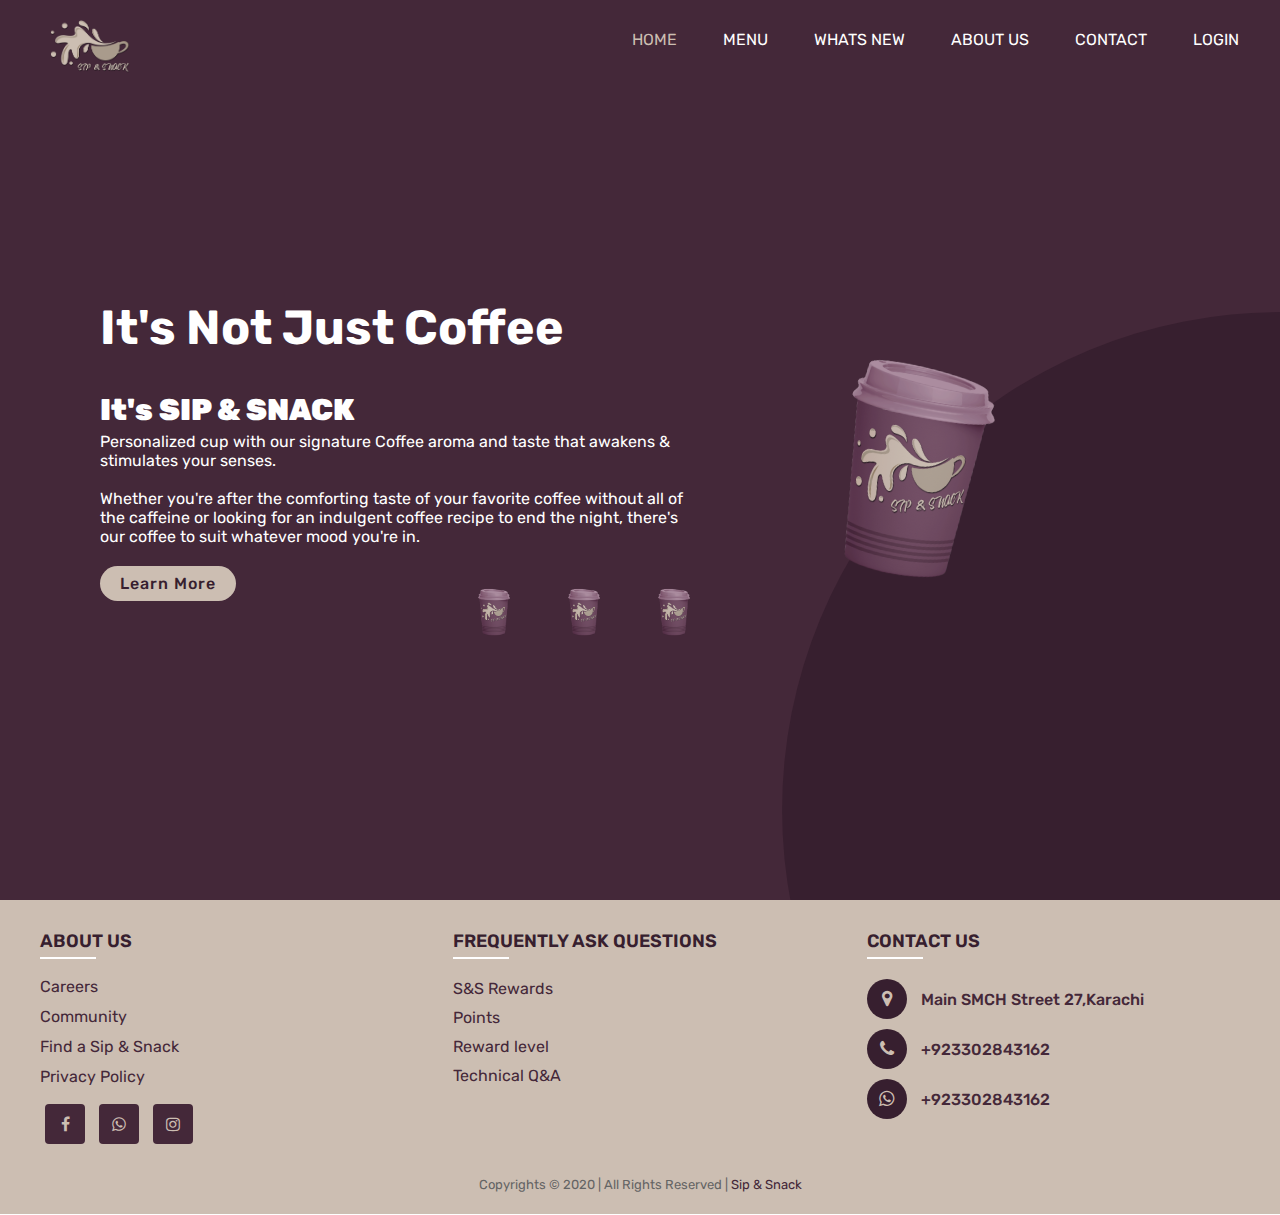
<file: index.html>
<!DOCTYPE html>
<html lang="en">

<head>
    <meta charset="UTF-8">
    <meta name="viewport" content="width=device-width, initial-scale=1.0">
    <link rel="stylesheet" href="css/style.css">
    <link rel="stylesheet" href="css/footer.css">
    <link rel="preconnect" href="https://fonts.gstatic.com">
    <link href="https://fonts.googleapis.com/css2?family=Rubik&display=swap" rel="stylesheet">
    <link rel="stylesheet" href="https://cdnjs.cloudflare.com/ajax/libs/font-awesome/4.7.0/css/font-awesome.min.css">
    <link rel="stylesheet" href="https://cdnjs.cloudflare.com/ajax/libs/font-awesome/4.7.0/css/font-awesome.min.css">

    <title>Home</title>
</head>

<body>
    <nav>
        <input type="checkbox" id="click">
        <label for="click" class="m-b">
            <i class="fa fa-bars" style="color: white;"></i>
        </label>
        <img src="images/logo1.png" alt="logo" class="logo">



        <ul>
            <li>
                <a class="active" href="index.html">Home</a>
            </li>

            <li>
                <a href="menu.html">Menu</a>
            </li>

            <li>
                <a href="whatsnew.html">Whats new</a>
            </li>
            <li>
                <a href="about us.html">About us</a>
            </li>
            <li>
                <a href="contact us.html">Contact</a>
            </li>
            <li>
                <a href="signup_form.html">Login</a>
            </li>
        </ul>
    </nav>
    <section>
        <div class="circle"></div>
        <div class="content">
            <div class="textbox">
                <h2>It's Not Just Coffee</h2>
                <br>
                <h2><strong>It's SIP & SNACK</strong></h2>
                <p>Personalized cup with our signature Coffee aroma and taste that awakens & stimulates your senses.
                    <br><br>
                     Whether you're after the comforting taste of your favorite coffee without all of the caffeine or looking for an indulgent coffee recipe to end the night, there's our coffee to suit whatever mood you're in.</p>
                <a href="#">Learn More</a></li>
            </div>
           <div class="imgbox">
               <img src="images/Coffee_Cup_Mockup_v05-removebg-preview.png" class="img1">
           </div>
           <div>
               <ul class="thumb">
                   <li><img src="images/Coffee_Cup_Mockup_v05-removebg-preview.png" onclick="imgslider('images/Coffee_Cup_Mockup_v05-removebg-preview.png'); changeCirclecolor('#371F2F')"></li>
                   <li><img src="images/Coffee_Cup_Mockup_v05-removebg-preview.png" onclick="imgslider('images/Coffee_Cup_Mockup_v05-removebg-preview.png'); changeCirclecolor('#CCBEB2')"></li>
                   <li><img src="images/Coffee_Cup_Mockup_v05-removebg-preview.png" onclick="imgslider('images/Coffee_Cup_Mockup_v05-removebg-preview.png'); changeCirclecolor('#A89A8B')"></li>
               </ul>
           </div>
        </div> 
       
    </section>
    <script>
        function imgslider(anything){
            document.querySelector('.img1').src = anything;
        }

        function changeCirclecolor(color){
            const circle = document.querySelector('.circle');
            circle.style.background = color
        }
    </script>

    <footer>
        <div class="footer-div">
            <div class="left box">
                <h2 style="color: #371F2F;">About Us</h2>
                <div style="border-bottom: 2px solid white; width: 15%; margin-top: 5px;"></div>
                <div class="div-content">
                    <p>Careers
                        <br><br>
                        Community
                        <br><br>
                        Find a Sip & Snack
                        <br><br>
                        Privacy Policy
                    </p>
                    <div class="social-icons">
                        <a href="#"><span class="fa fa-facebook"></span></a>
                        <a href="#"><span class="fa fa-whatsapp"></span></a>
                        <a href="#"><span class="fa fa-instagram"></span></a>

                    </div>
                </div>
            </div>
            <div class="center box">
                <h2 style="color: #371F2F;">Frequently Ask Questions</h2>
                <div style="border-bottom: 2px solid white; width: 15%; margin-top: 5px;"></div>
                <div class="div-content">
                    <div class="services">
                        <a href="#">S&S Rewards </a>
                        <a href="#">Points</a>
                        <a href="#">Reward level</a>
                        <a href="#">Technical Q&A</a>

                    </div>
                </div>

            </div>
            <div class="right box">
                <h2 style="color: #371F2F;">Contact Us</h2>
                <div style="border-bottom: 2px solid white; width: 15%; margin-top: 5px;"></div>
                <div class="div-content">
                    <div class="location">
                        <span class="fa fa-map-marker"></span>
                        <span class="text">Main SMCH Street 27,Karachi</span>
                    </div>
                    <div class="phone">
                        <span class="fa fa-phone"></span>
                        <span class="text">+923302843162</span>
                    </div>
                    <div class="email">
                        <span class="fa fa-whatsapp"></span>
                        <span class="text">+923302843162</span>
                    </div>
                </div>
            </div>
        </div>
        <div class="bottom">
            <span class="credit">Copyrights &copy 2020 | All Rights Reserved | <span>Sip & Snack</span></span>
        </div>
    </footer>

</body>

</html>
</file>
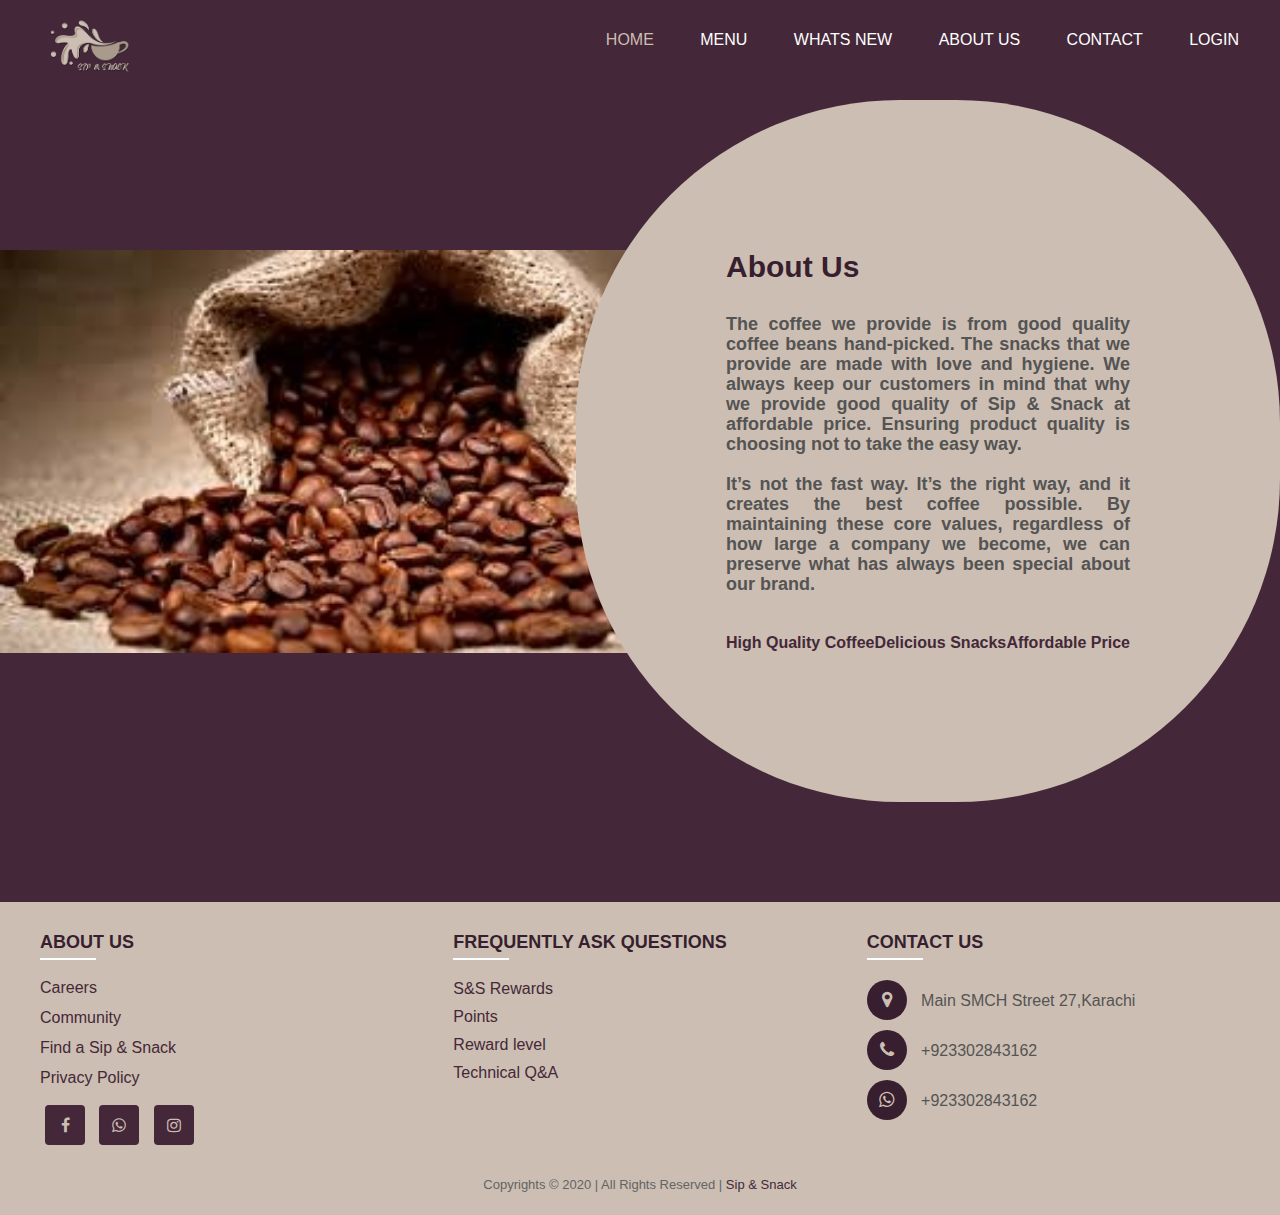
<file: about us.html>
<html lang="en">
<head>
    <meta charset="UTF-8">
    <meta name="viewport" content="width=device-width, initial-scale=1.0">
    <title></title>
    <link rel="stylesheet" href="css/aboutus.css">
    <link rel="stylesheet" href="css/footer.css">
    <link rel="stylesheet" href="css/style.css">
    <link rel="preconnect" href="https://fonts.gstatic.com">
    <link href="https://fonts.googleapis.com/css2?family=Rubik&display=swap" rel="stylesheet">
    <link rel="stylesheet" href="https://cdnjs.cloudflare.com/ajax/libs/font-awesome/4.7.0/css/font-awesome.min.css">
    <link rel="stylesheet" href="https://cdnjs.cloudflare.com/ajax/libs/font-awesome/4.7.0/css/font-awesome.min.css">
</head>
<body>
    <nav>
        <input type="checkbox" id="click">
        <label for="click" class="m-b">
            <i class="fa fa-bars" style="color: white;"></i>
        </label>
        <img src="images/logo1.png" alt="logo" class="logo">
        <ul>
            <li>
                <a class="active" href="index.html">Home</a>
            </li>

            <li>
                <a href="menu.html">Menu</a>
            </li>

            <li>
                <a href="whatsnew.html">Whats new</a>
            </li>
            <li>
                <a href="about us.html">About us</a>
            </li>
            <li>
                <a href="contact us.html">Contact</a>
            </li>
            <li>
                <a href="signup_form.html">Login</a>
            </li>
        </ul>
    </nav>
    <div class="about-section">
        <div class="inner-container">
            <h1>About Us</h1>
            <p class="text" >The coffee we provide is from good quality coffee beans hand-picked.
                 The snacks that we provide are made with love and hygiene. We always keep our
                 customers in mind that why we provide good quality of Sip & Snack at affordable
                 price. Ensuring product quality is choosing not to take the easy way. 
                 <br><br>
                It’s not the fast way. It’s the right way, and it creates the best coffee possible. 
                By maintaining these core values, regardless of how large a company we become, we 
                can preserve what has always been special about our brand.</p>
            <div class="skills">
                <span>High Quality Coffee</span>
                <span>Delicious Snacks</span>
                <span>Affordable Price</span>
            </div>
        </div>
    </div>
    <footer>
        <div class="footer-div">
            <div class="left box">
                <h2 style="color: #371F2F;">About Us</h2>
                <div style="border-bottom: 2px solid white; width: 15%; margin-top: 5px;"></div>
                <div class="div-content">
                    <p>Careers
                        <br><br>
                        Community
                        <br><br>
                        Find a Sip & Snack
                        <br><br>
                        Privacy Policy
                    </p>
                    <div class="social-icons">
                        <a href="#"><span class="fa fa-facebook"></span></a>
                        <a href="#"><span class="fa fa-whatsapp"></span></a>
                        <a href="#"><span class="fa fa-instagram"></span></a>

                    </div>
                </div>
            </div>
            <div class="center box">
                <h2 style="color: #371F2F;">Frequently Ask Questions</h2>
                <div style="border-bottom: 2px solid white; width: 15%; margin-top: 5px;"></div>
                <div class="div-content">
                    <div class="services">
                        <a href="#">S&S Rewards </a>
                        <a href="#">Points</a>
                        <a href="#">Reward level</a>
                        <a href="#">Technical Q&A</a>

                    </div>
                </div>

            </div>
            <div class="right box">
                <h2 style="color: #371F2F;">Contact Us</h2>
                <div style="border-bottom: 2px solid white; width: 15%; margin-top: 5px;"></div>
                <div class="div-content">
                    <div class="location">
                        <span class="fa fa-map-marker"></span>
                        <span class="text">Main SMCH Street 27,Karachi</span>
                    </div>
                    <div class="phone">
                        <span class="fa fa-phone"></span>
                        <span class="text">+923302843162</span>
                    </div>
                    <div class="email">
                        <span class="fa fa-whatsapp"></span>
                        <span class="text">+923302843162</span>
                    </div>
                </div>
            </div>
        </div>
        <div class="bottom">
            <span class="credit">Copyrights &copy 2020 | All Rights Reserved | <span>Sip & Snack</span></span>
        </div>
    </footer>
</body>
</html>
</file>
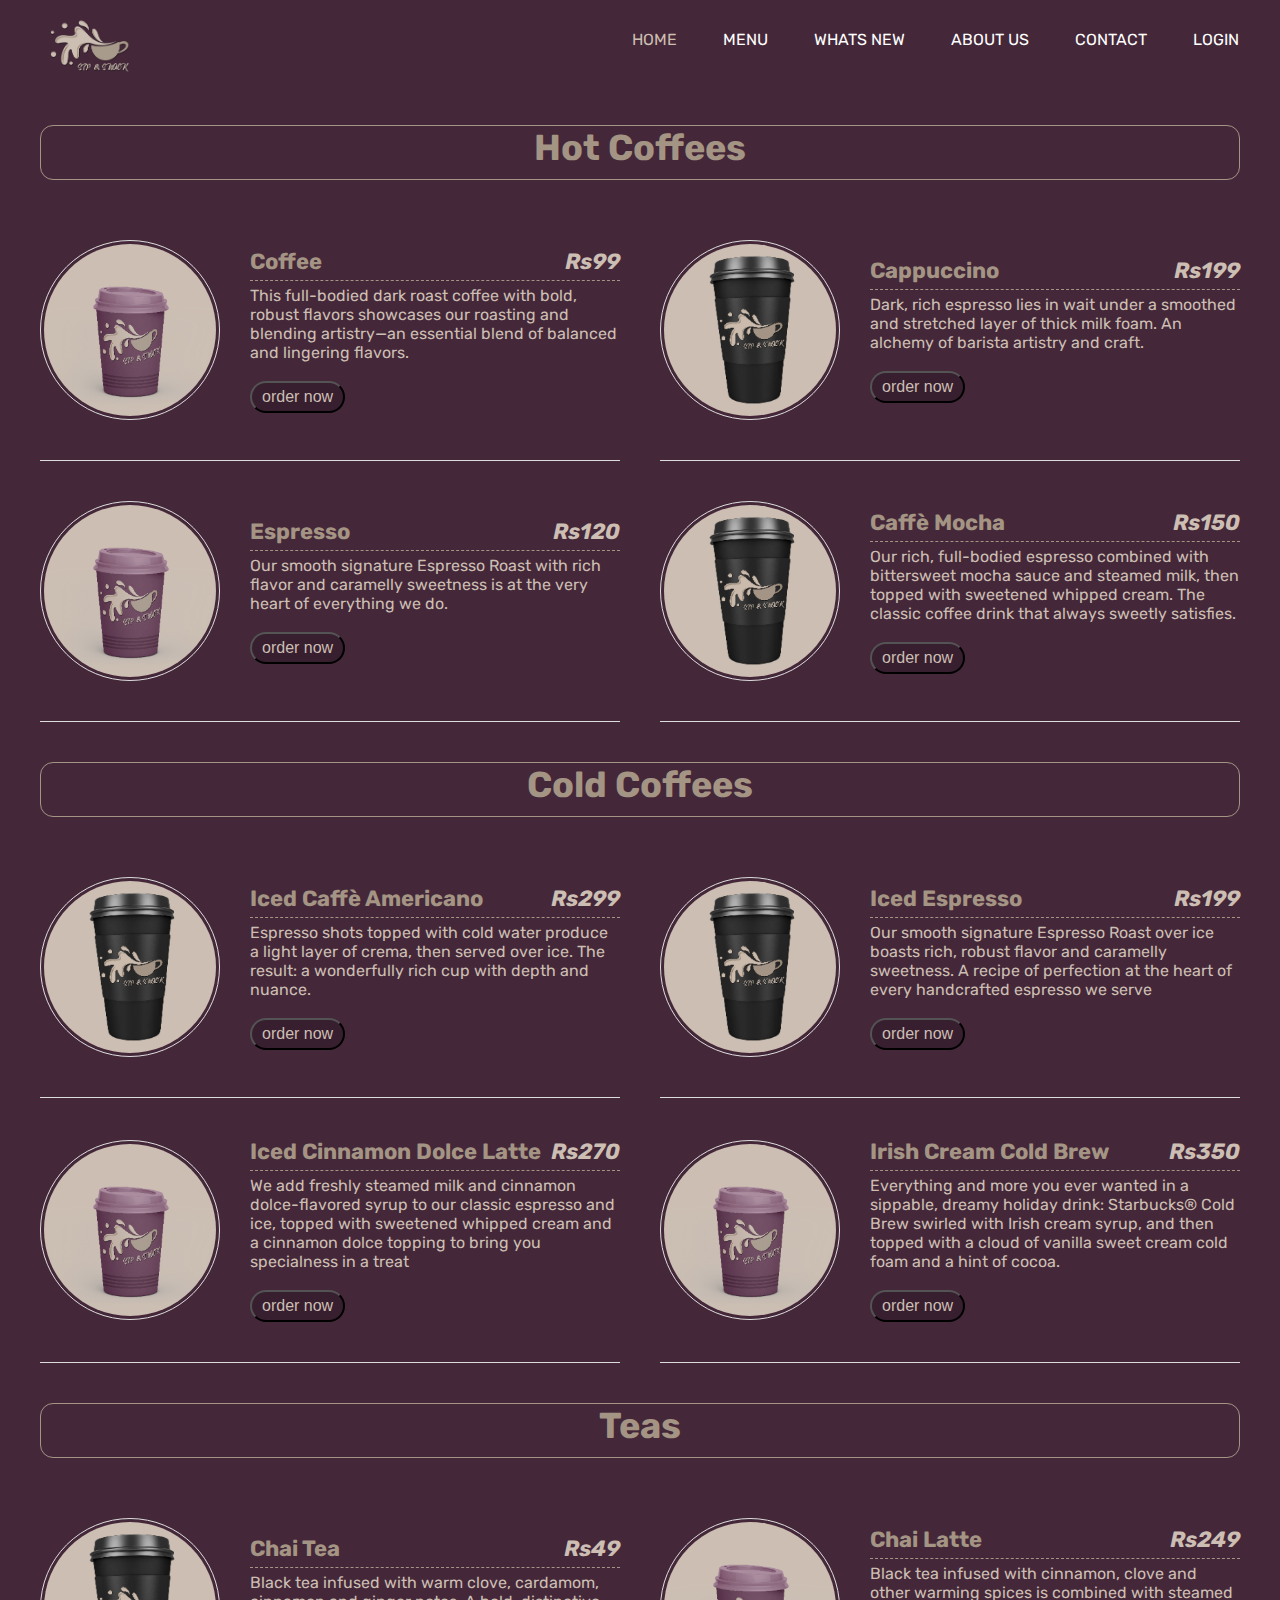
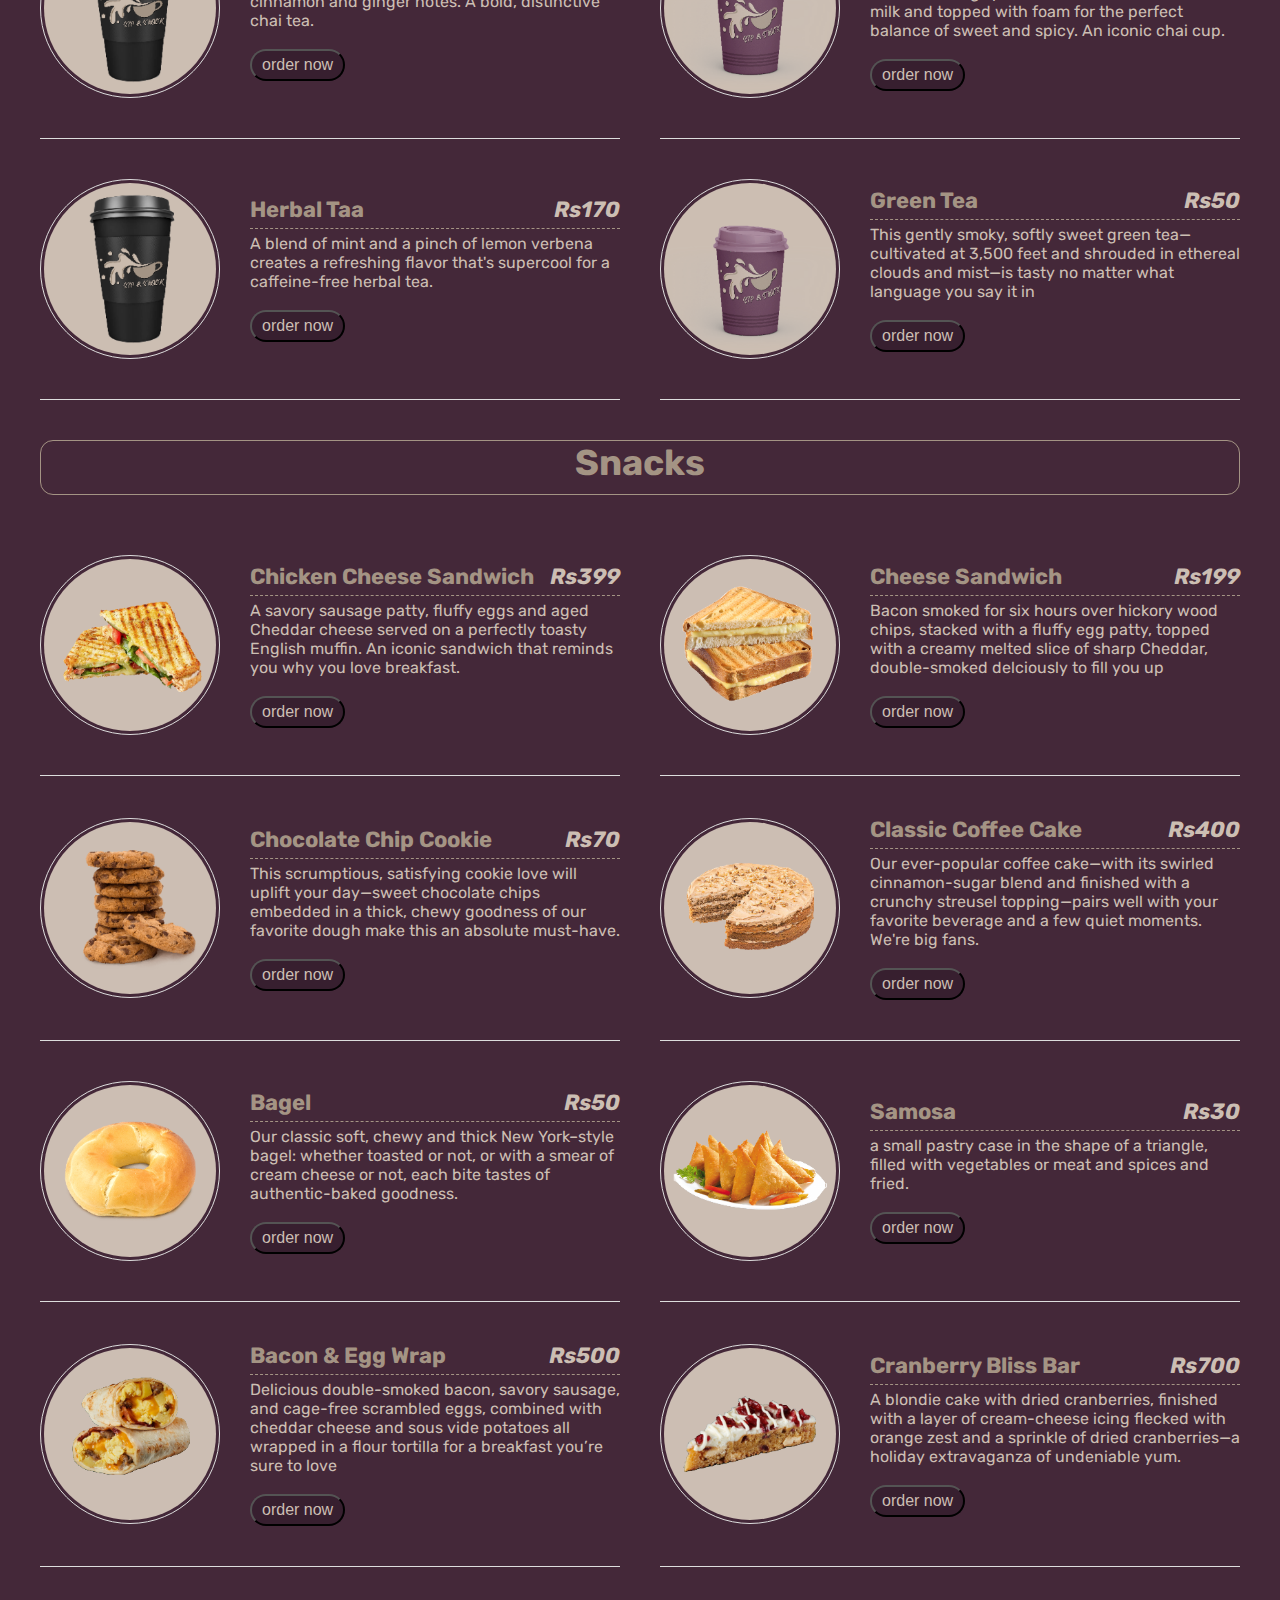
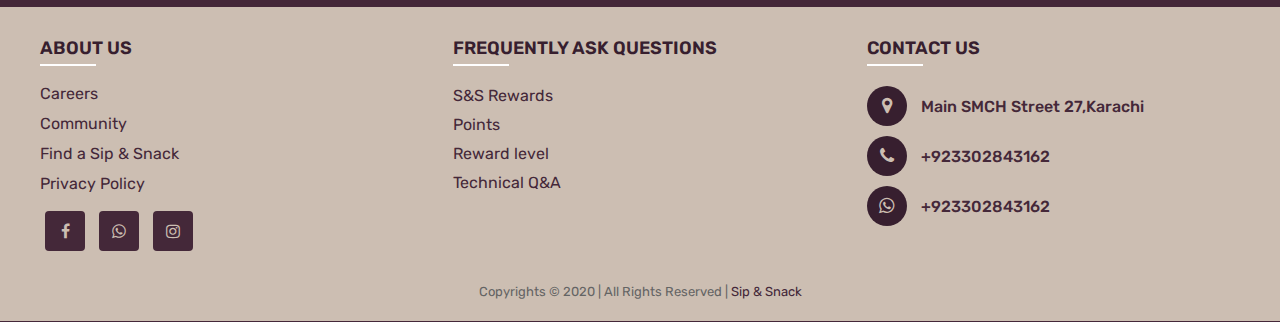
<file: menu.html>
<!DOCTYPE html>
<html>
  <head>
      <title>menu page</title> 
    <link rel="stylesheet" href="css/menu.css">
    <link rel="stylesheet" href="css/footer.css">
    <link rel="stylesheet" href="css/style.css">
    <link rel="preconnect" href="https://fonts.gstatic.com">
    <link href="https://fonts.googleapis.com/css2?family=Rubik&display=swap" rel="stylesheet">
    <link rel="stylesheet" href="https://cdnjs.cloudflare.com/ajax/libs/font-awesome/4.7.0/css/font-awesome.min.css">
    <link rel="stylesheet" href="https://cdnjs.cloudflare.com/ajax/libs/font-awesome/4.7.0/css/font-awesome.min.css">
  </head>  
<body>
    <nav>
        <input type="checkbox" id="click">
        <label for="click" class="m-b">
            <i class="fa fa-bars" style="color: white;"></i>
        </label>
        <img src="images/logo1.png" alt="logo" class="logo">



        <ul>
            <li>
                <a class="active" href="index.html">Home</a>
            </li>

            <li>
                <a href="menu.html">Menu</a>
            </li>

            <li>
                <a href="whatsnew.html">Whats new</a>
            </li>
            <li>
                <a href="about us.html">About us</a>
            </li>
            <li>
                <a href="contact us.html">Contact</a>
            </li>
            <li>
                <a href="signup_form.html">Login</a>
            </li>
        </ul>
    </nav>
    <div class="wrapper">
        <div class="title">
            <h4><span>fresh food for good health</span>our menu</h4>
        </div>
        <!----first menu for hot coffees --->

        <div class="section">
            <h4>Hot Coffees</h4>
        </div>
        <div class="menu">
            <div class="single-menu" id=coffee>
                <img src="images/coffee cup purple.png" alt="">
                <div class="menu-content">
                    <h4>coffee<span>Rs99</span></h4>
                    <p>This full-bodied dark roast coffee with bold, robust flavors showcases our roasting and blending artistry—an essential blend of balanced and lingering flavors.</p><br>
                    <a href="orderfiles/order.html"><button type="button" class="click">order now </button> </a> 
                </div>
            </div>
            <div class="single-menu">
                <img src="images/coffee cup black.png" alt="">
                <div class="menu-content">
                    <h4>Cappuccino<span>Rs199</span></h4>
                    <p>Dark, rich espresso lies in wait under a smoothed and stretched layer of thick milk foam. An alchemy of barista artistry and craft.</p><br>
                    <a href="orderfiles/order1.html"><button type="button" class="click">order now </button> </a>
                 </div>
            </div>    
            <div class="single-menu">
                <img src="images/coffee cup purple.png" alt="">
                <div class="menu-content">
                    <h4>Espresso<span>Rs120</span></h4>
                    <p>Our smooth signature Espresso Roast with rich flavor and caramelly sweetness is at the very heart of everything we do.</p><br>
                    <a href="orderfiles/order2.html"><button type="button" class="click">order now </button> </a>
                </div>
            </div>
            <div class="single-menu">
                <img src="images/coffee cup black.png" alt="">
                <div class="menu-content">
                    <h4>Caffè Mocha <span>Rs150</span></h4>
                    <p>Our rich, full-bodied espresso combined with bittersweet mocha sauce and steamed milk, then topped with sweetened whipped cream. The classic coffee drink that always sweetly satisfies.</p><br>
                    <a href="orderfiles/order3.html"><button type="button" class="click">order now </button> </a>
                </div>
            </div> 
        </div>     

         <!---second menu for cold coffees-->
            <div class="section">
                <h4>cold coffees</h4>
            </div>
        <div class="menu">
            <div class="single-menu">
                <img src="images/coffee cup black.png" alt="">
                <div class="menu-content">
                    <h4>Iced Caffè Americano<span>Rs299</span></h4>
                    <p>Espresso shots topped with cold water produce a light layer of crema, then served over ice. The result: a wonderfully rich cup with depth and nuance. </p><br>
                    <a href="orderfiles/order4.html"><button type="button" class="click">order now </button> </a> 
                </div>
            </div>
                <div class="single-menu">
                    <img src="images/coffee cup black.png" alt="">
                    <div class="menu-content">
                        <h4>Iced Espresso<span>Rs199</span></h4>
                        <p>Our smooth signature Espresso Roast over ice boasts rich, robust flavor and caramelly sweetness. A recipe of perfection at the heart of every handcrafted espresso we serve</p><br>
                        <a href="orderfiles/order5.html"><button type="button" class="click">order now </button> </a>
                     </div>
                </div>    
                <div class="single-menu">
                    <img src="images/coffee cup purple.png" alt="">
                    <div class="menu-content">
                        <h4>Iced Cinnamon Dolce Latte<span>Rs270</span></h4>
                        <p>We add freshly steamed milk and cinnamon dolce-flavored syrup to our classic espresso and ice, topped with sweetened whipped cream and a cinnamon dolce topping to bring you specialness in a treat</p><br>
                        <a href="orderfiles/order6.html"><button type="button" class="click">order now </button> </a>
                    </div>
                </div>
                <div class="single-menu">
                    <img src="images/coffee cup purple.png" alt="">
                    <div class="menu-content">
                        <h4>Irish Cream Cold Brew<span>Rs350</span></h4>
                        <p>Everything and more you ever wanted in a sippable, dreamy holiday drink: Starbucks® Cold Brew swirled with Irish cream syrup, and then topped with a cloud of vanilla sweet cream cold foam and a hint of cocoa.</p><br>
                        <a href="orderfiles/order7.html"><button type="button" class="click">order now </button> </a>
                    </div>
                </div>  
    
        </div>

        <!----third  menu for hot coffees --->
        <div class="section">
            <h4>teas</h4>
        </div>
        <div class="menu">
            <div class="single-menu">
                <img src="images/coffee cup black.png" alt="">
                <div class="menu-content">
                    <h4>chai tea<span>Rs49</span></h4>
                    <p>Black tea infused with warm clove, cardamom, cinnamon and ginger notes. A bold, distinctive chai tea.</p><br>
                    <a href="orderfiles/order8.html"><button type="button" class="click">order now </button> </a> 
                </div>
            </div>
            <div class="single-menu">
                <img src="images/coffee cup purple.png" alt="">
                <div class="menu-content">
                    <h4>Chai Latte<span>Rs249</span></h4>
                    <p>Black tea infused with cinnamon, clove and other warming spices is combined with steamed milk and topped with foam for the perfect balance of sweet and spicy. An iconic chai cup.</p><br>
                    <a href="orderfiles/order9.html"><button type="button" class="click">order now </button> </a>
                 </div>
            </div>    
            <div class="single-menu">
                <img src="images/coffee cup black.png" alt="">
                <div class="menu-content">
                    <h4>Herbal Taa<span>Rs170</span></h4>
                    <p>A blend of mint and a pinch of lemon verbena creates a refreshing flavor that's supercool for a caffeine-free herbal tea.</p><br>
                    <a href="orderfiles/order10.html"><button type="button" class="click">order now </button> </a>
                </div>
            </div>
            <div class="single-menu">
                <img src="images/coffee cup purple.png" alt="">
                <div class="menu-content">
                    <h4>Green Tea <span>Rs50</span></h4>
                    <p>This gently smoky, softly sweet green tea—cultivated at 3,500 feet and shrouded in ethereal clouds and mist—is tasty no matter what language you say it in</p><br>
                    <a href="orderfiles/order11.html"><button type="button" class="click">order now </button> </a>
                </div>
            </div>  
        </div>
        
        <!----third  menu for hot coffees --->
        <div class="section">
            <h4>snacks</h4>
        </div>
        <div class="menu">
            <div class="single-menu">
                <img src="images/grilled chicken cheese sandwich.png" alt="">
                <div class="menu-content">
                    <h4>Chicken Cheese sandwich<span>Rs399</span></h4>
                    <p>A savory sausage patty, fluffy eggs and aged Cheddar cheese served on a perfectly toasty English muffin. An iconic sandwich that reminds you why you love breakfast.</p><br>
                    <a href="orderfiles/order12.html"><button type="button" class="click">order now </button> </a> 
                </div>
            </div>
            <div class="single-menu">
                <img src="images/cheese sandwich.png" alt="">
                <div class="menu-content">
                    <h4>Cheese Sandwich<span>Rs199</span></h4>
                    <p>Bacon smoked for six hours over hickory wood chips, stacked with a fluffy egg patty, topped with a creamy melted slice of sharp Cheddar, double-smoked delciously to fill you up</p><br>
                    <a href="orderfiles/order13.html"><button type="button" class="click">order now </button> </a>
                 </div>
            </div>    
            <div class="single-menu">
                <img src="images/large chocolate chip cookie stack.png" alt="">
                <div class="menu-content">
                    <h4>Chocolate Chip Cookie<span>Rs70</span></h4>
                    <p>This scrumptious, satisfying cookie love will uplift your day—sweet chocolate chips embedded in a thick, chewy goodness of our favorite dough make this an absolute must-have.</p><br>
                    <a href="orderfiles/order14.html"><button type="button" class="click">order now </button> </a>
                </div>
            </div>
            <div class="single-menu">
                <img src="images/classis coffee cake.png" alt="">
                <div class="menu-content">
                    <h4>Classic Coffee Cake <span>Rs400</span></h4>
                    <p>Our ever-popular coffee cake—with its swirled cinnamon-sugar blend and finished with a crunchy streusel topping—pairs well with your favorite beverage and a few quiet moments. We're big fans. </p><br>
                    <a href="orderfiles/order15.html"><button type="button" class="click">order now </button> </a>
                </div>
            </div>  
            <div class="single-menu">
                <img src="images/begals.png" alt="">
                <div class="menu-content">
                    <h4>Bagel<span>Rs50</span></h4>
                    <p>Our classic soft, chewy and thick New York–style bagel: whether toasted or not, or with a smear of cream cheese or not, each bite tastes of authentic-baked goodness.</p><br>
                    <a href="orderfiles/order16.html"><button type="button" class="click">order now </button> </a>
                </div>
            </div>  
            <div class="single-menu">
                <img src="images/samosa.png" alt="">
                <div class="menu-content">
                    <h4>Samosa <span>Rs30</span></h4>
                    <p> a small pastry case in the shape of a triangle, filled with vegetables or meat and spices and fried.</p><br>
                    <a href="orderfiles/order17.html"><button type="button" class="click">order now </button> </a>
                </div>
            </div>  
            <div class="single-menu">
                <img src="images/egg wrap.png" alt="">
                <div class="menu-content">
                    <h4>Bacon & Egg Wrap<span>Rs500</span></h4>
                    <p>Delicious double-smoked bacon, savory sausage, and cage-free scrambled eggs, combined with cheddar cheese and sous vide potatoes all wrapped in a flour tortilla for a breakfast you’re sure to love </p><br>
                    <a href="orderfiles/order18.html"><button type="button" class="click">order now </button> </a>
                </div>
            </div>  
            <div class="single-menu">
                <img src="images/bar.png" alt="">
                <div class="menu-content">
                    <h4>Cranberry Bliss Bar<span>Rs700</span></h4>
                    <p>A blondie cake with dried cranberries, finished with a layer of cream-cheese icing flecked with orange zest and a sprinkle of dried cranberries—a holiday extravaganza of undeniable yum.</p><br>
                    <a href="orderfiles/order19.html"><button type="button" class="click">order now </button> </a>
                </div>
            </div>  
        </div>    
                
    </div>   
    <footer>
        <div class="footer-div">
            <div class="left box">
                <h2 style="color: #371F2F;">About Us</h2>
                <div style="border-bottom: 2px solid white; width: 15%; margin-top: 5px;"></div>
                <div class="div-content">
                    <p>Careers
                        <br><br>
                        Community
                        <br><br>
                        Find a Sip & Snack
                        <br><br>
                        Privacy Policy
                    </p>
                    <div class="social-icons">
                        <a href="#"><span class="fa fa-facebook"></span></a>
                        <a href="#"><span class="fa fa-whatsapp"></span></a>
                        <a href="#"><span class="fa fa-instagram"></span></a>

                    </div>
                </div>
            </div>
            <div class="center box">
                <h2 style="color: #371F2F;">Frequently Ask Questions</h2>
                <div style="border-bottom: 2px solid white; width: 15%; margin-top: 5px;"></div>
                <div class="div-content">
                    <div class="services">
                        <a href="#">S&S Rewards </a>
                        <a href="#">Points</a>
                        <a href="#">Reward level</a>
                        <a href="#">Technical Q&A</a>

                    </div>
                </div>

            </div>
            <div class="right box">
                <h2 style="color: #371F2F;">Contact Us</h2>
                <div style="border-bottom: 2px solid white; width: 15%; margin-top: 5px;"></div>
                <div class="div-content">
                    <div class="location">
                        <span class="fa fa-map-marker"></span>
                        <span class="text">Main SMCH Street 27,Karachi</span>
                    </div>
                    <div class="phone">
                        <span class="fa fa-phone"></span>
                        <span class="text">+923302843162</span>
                    </div>
                    <div class="email">
                        <span class="fa fa-whatsapp"></span>
                        <span class="text">+923302843162</span>
                    </div>
                </div>
            </div>
        </div>
        <div class="bottom">
            <span class="credit">Copyrights &copy 2020 | All Rights Reserved | <span>Sip & Snack</span></span>
        </div>
    </footer>
</body>
   
</html>
</file>
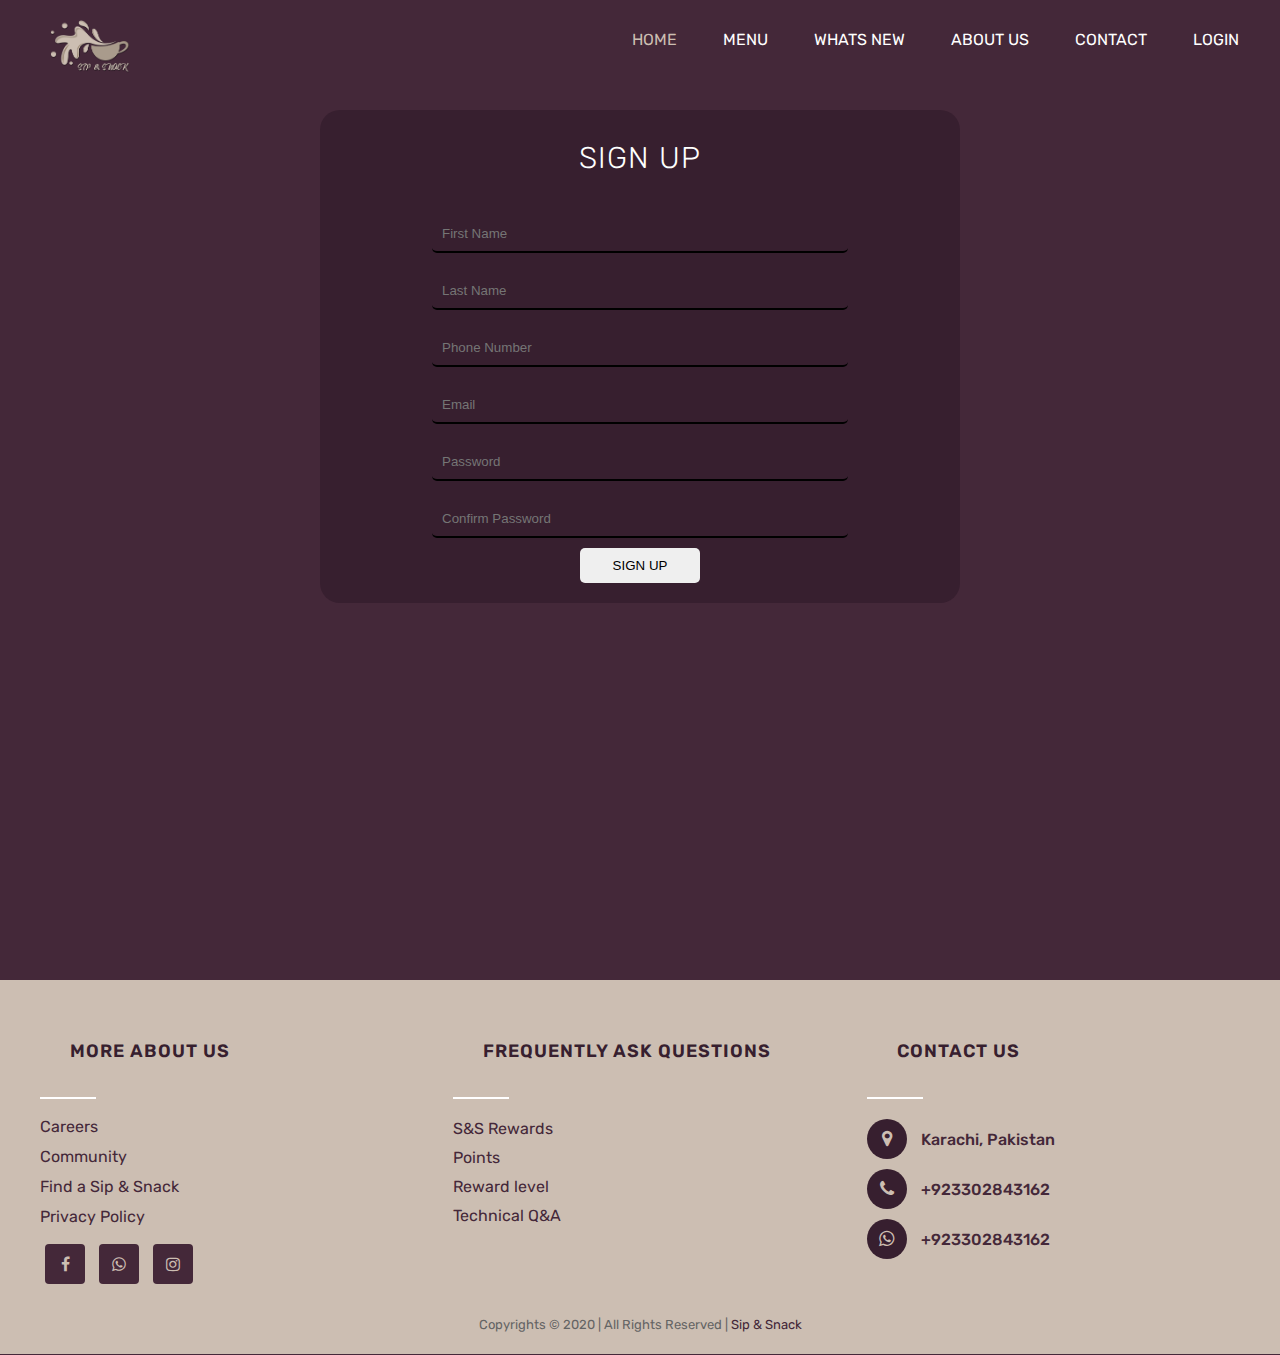
<file: signup_form.html>
<!DOCTYPE html>
<html lang="en">

<head>
    <link rel="stylesheet" href="css/signup (1).css">
    <link rel="stylesheet" href="css/style.css">
    <link rel="stylesheet" href="css/footer.css">
    <link rel="preconnect" href="https://fonts.gstatic.com">
    <link href="https://fonts.googleapis.com/css2?family=Rubik&display=swap" rel="stylesheet">
    <link rel="stylesheet" href="https://cdnjs.cloudflare.com/ajax/libs/font-awesome/4.7.0/css/font-awesome.min.css">
    <link rel="stylesheet" href="https://cdnjs.cloudflare.com/ajax/libs/font-awesome/4.7.0/css/font-awesome.min.css">
    <meta charset="UTF-8">
    <meta name="viewport" content="width=device-width, initial-scale=1.0">
    <title>Sign Up</title>
</head>

<body>
    <nav>
        <input type="checkbox" id="click">
        <label for="click" class="m-b">
            <i class="fa fa-bars" style="color: white;"></i>
        </label>
        <img src="images/logo1.png" alt="logo" class="logo">



        <ul>
            <li>
                <a class="active" href="index.html">Home</a>
            </li>

            <li>
                <a href="menu.html">Menu</a>
            </li>

            <li>
                <a href="whatsnew.html">Whats new</a>
            </li>
            <li>
                <a href="about us.html">About us</a>
            </li>
            <li>
                <a href="contact us.html">Contact</a>
            </li>
            <li>
                <a href="signup_form.html">Login</a>
            </li>
        </ul>
    </nav>
    
    <div class="max-height">
        
        <div style="min-height: 100vh;padding-top: 30px;position: relative;">
        <div class="form_div" >
                <h2>SIGN UP</h2>
                <form action="none">
                    <input type="text" class="fn" name="username" placeholder="First Name">
                    <br>
                    <input type="text" class="fn" name="f_name" placeholder="Last Name">
                    <br>
                    <input type="text" class="fn" name="number" placeholder="Phone Number">
                    <br>
                    <input type="email" class="fn" name="email" placeholder="Email">
                    <br>
                    <input type="password" class="fn" name="password" placeholder="Password">
                    <br>
                    <input type="password" class="fn" name="c_password" placeholder="Confirm Password">
                    <br>
                    <input type="submit" name="submit" id="submit" value="SIGN UP" class="button" style="color: black;">
                </form>

        </div>
    </div> 
        <footer>
            <div class="footer-div">
                <div class="left box">
                    <h2 style="color: #371F2F;">More About Us</h2>
                    <div style="border-bottom: 2px solid white; width: 15%; margin-top: 5px;"></div>
                    <div class="div-content">
                        <p>Careers
                            <br><br>
                            Community
                            <br><br>
                            Find a Sip & Snack
                            <br><br>
                            Privacy Policy
                        </p>
                        <div class="social-icons">
                            <a href="#"><span class="fa fa-facebook"></span></a>
                            <a href="#"><span class="fa fa-whatsapp"></span></a>
                            <a href="#"><span class="fa fa-instagram"></span></a>
    
                        </div>
                    </div>
                </div>
                <div class="center box">
                    <h2 style="color: #371F2F;">Frequently Ask Questions</h2>
                    <div style="border-bottom: 2px solid white; width: 15%; margin-top: 5px;"></div>
                    <div class="div-content">
                        <div class="services">
                            <a href="#">S&S Rewards </a>
                            <a href="#">Points</a>
                            <a href="#">Reward level</a>
                            <a href="#">Technical Q&A</a>

                        </div>
                    </div>
    
                </div>
                <div class="right box">
                    <h2 style="color: #371F2F;">Contact Us</h2>
                    <div style="border-bottom: 2px solid white; width: 15%; margin-top: 5px;"></div>
                    <div class="div-content">
                        <div class="location">
                            <span class="fa fa-map-marker"></span>
                            <span class="text">Karachi, Pakistan</span>
                        </div>
                        <div class="phone">
                            <span class="fa fa-phone"></span>
                            <span class="text">+923302843162</span>
                        </div>
                        <div class="email">
                            <span class="fa fa-whatsapp"></span>
                            <span class="text">+923302843162</span>
                        </div>
                    </div>
                </div>
            </div>
            <div class="bottom">
                <span class="credit">Copyrights &copy 2020 | All Rights Reserved | <span>Sip & Snack</span></span>
            </div>
        </footer>
    </div>

</body>

</html>
</file>
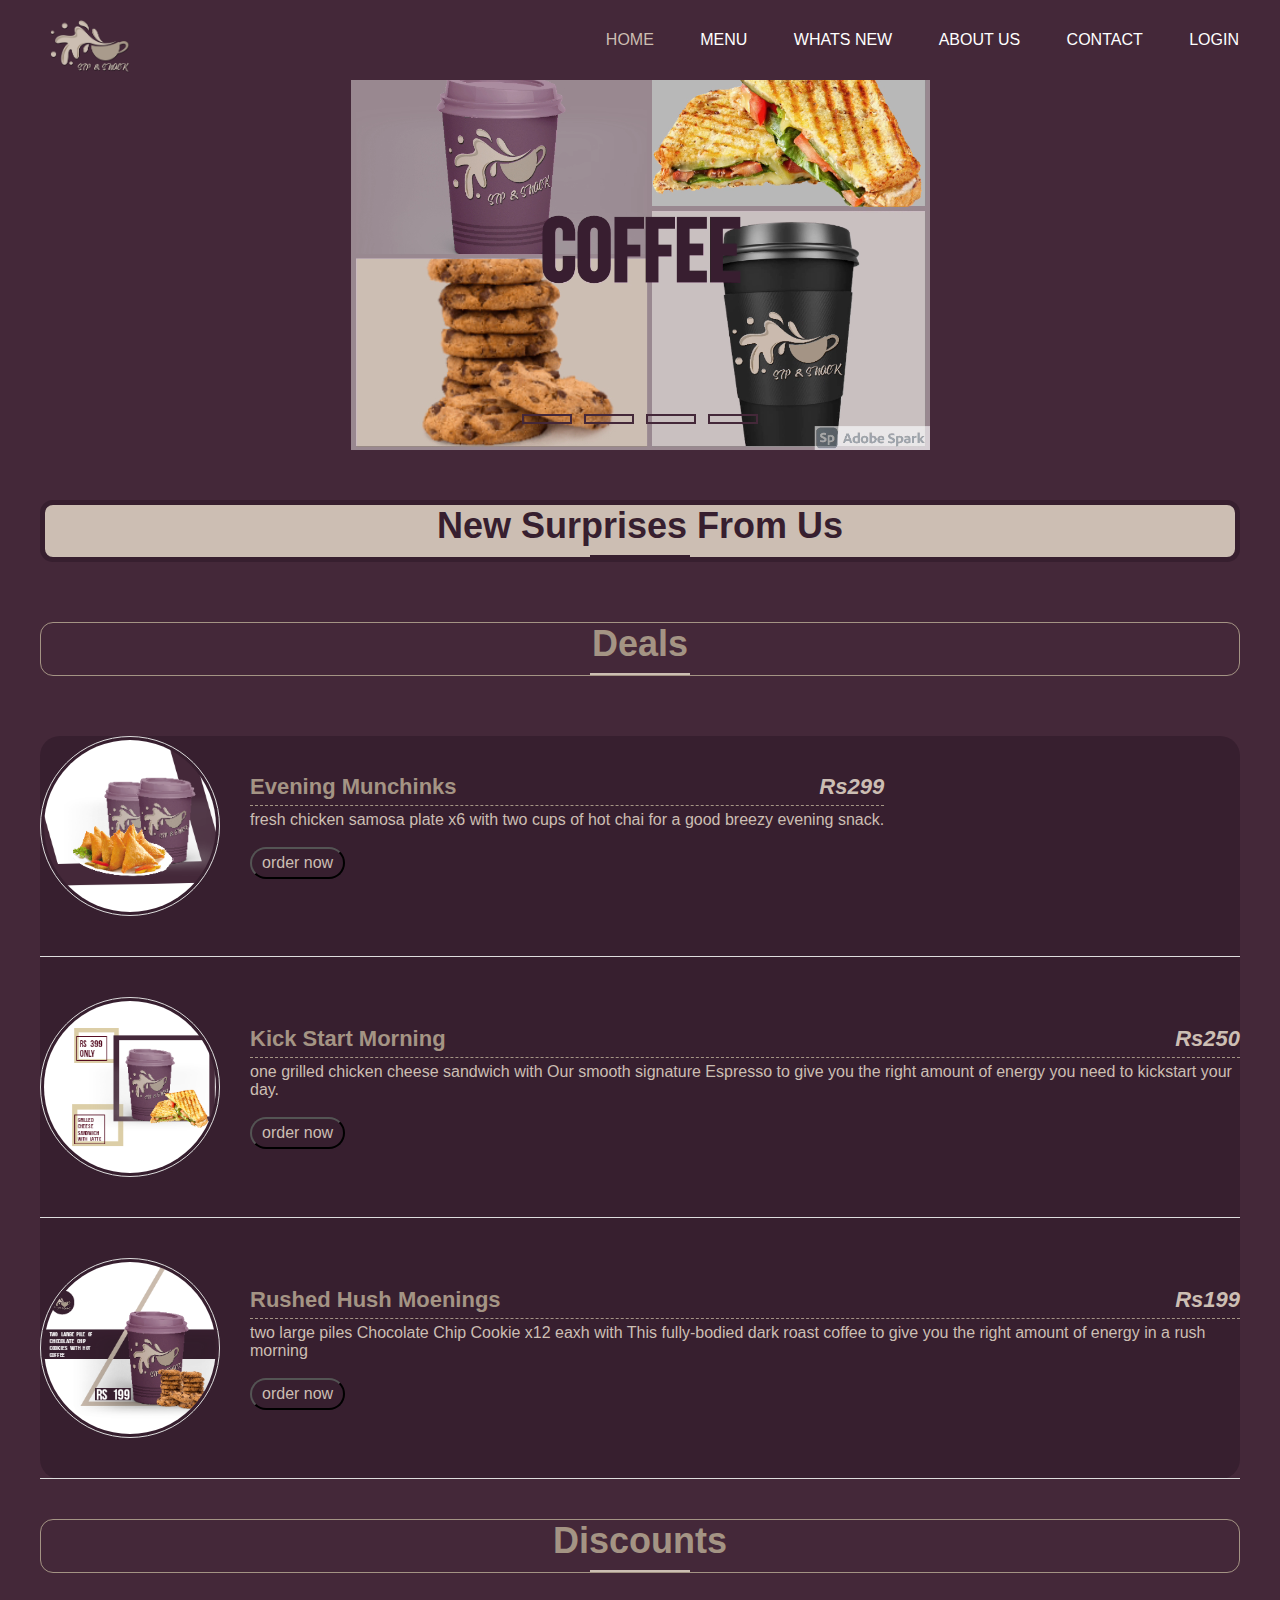
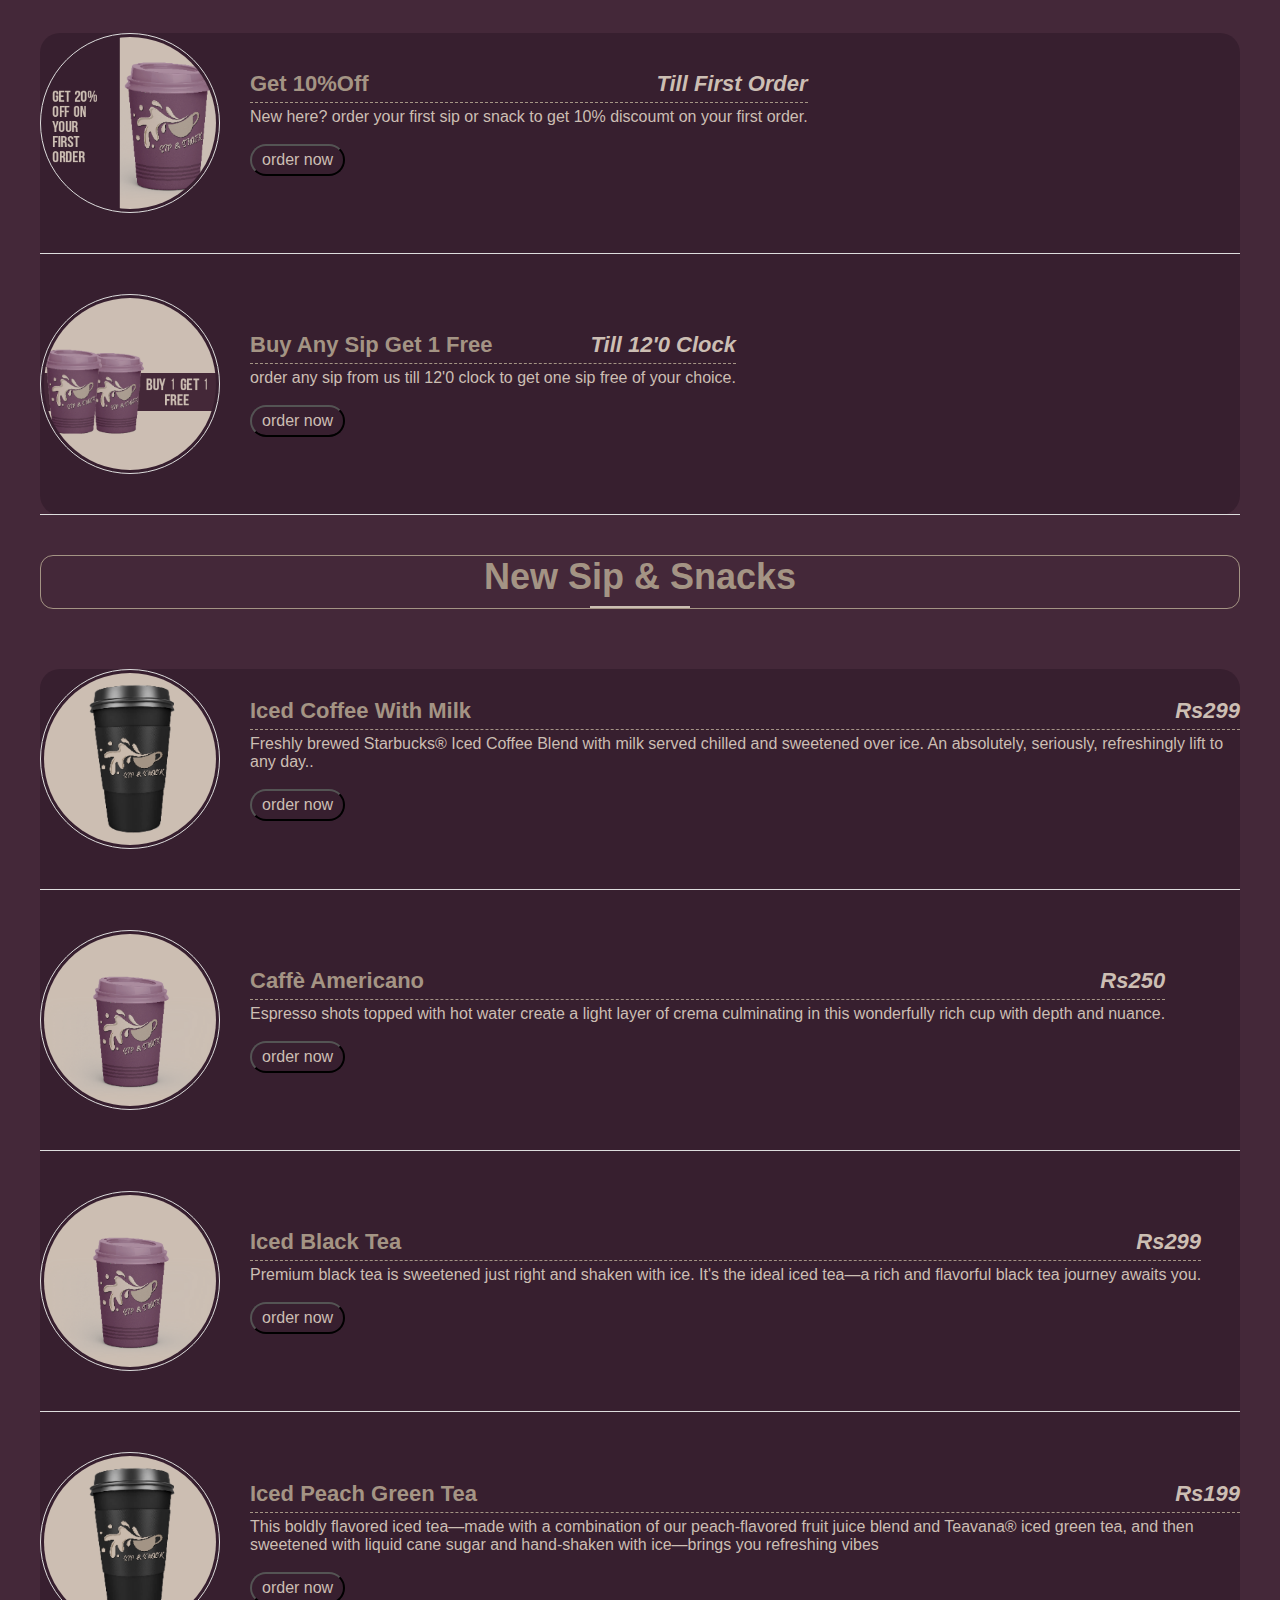
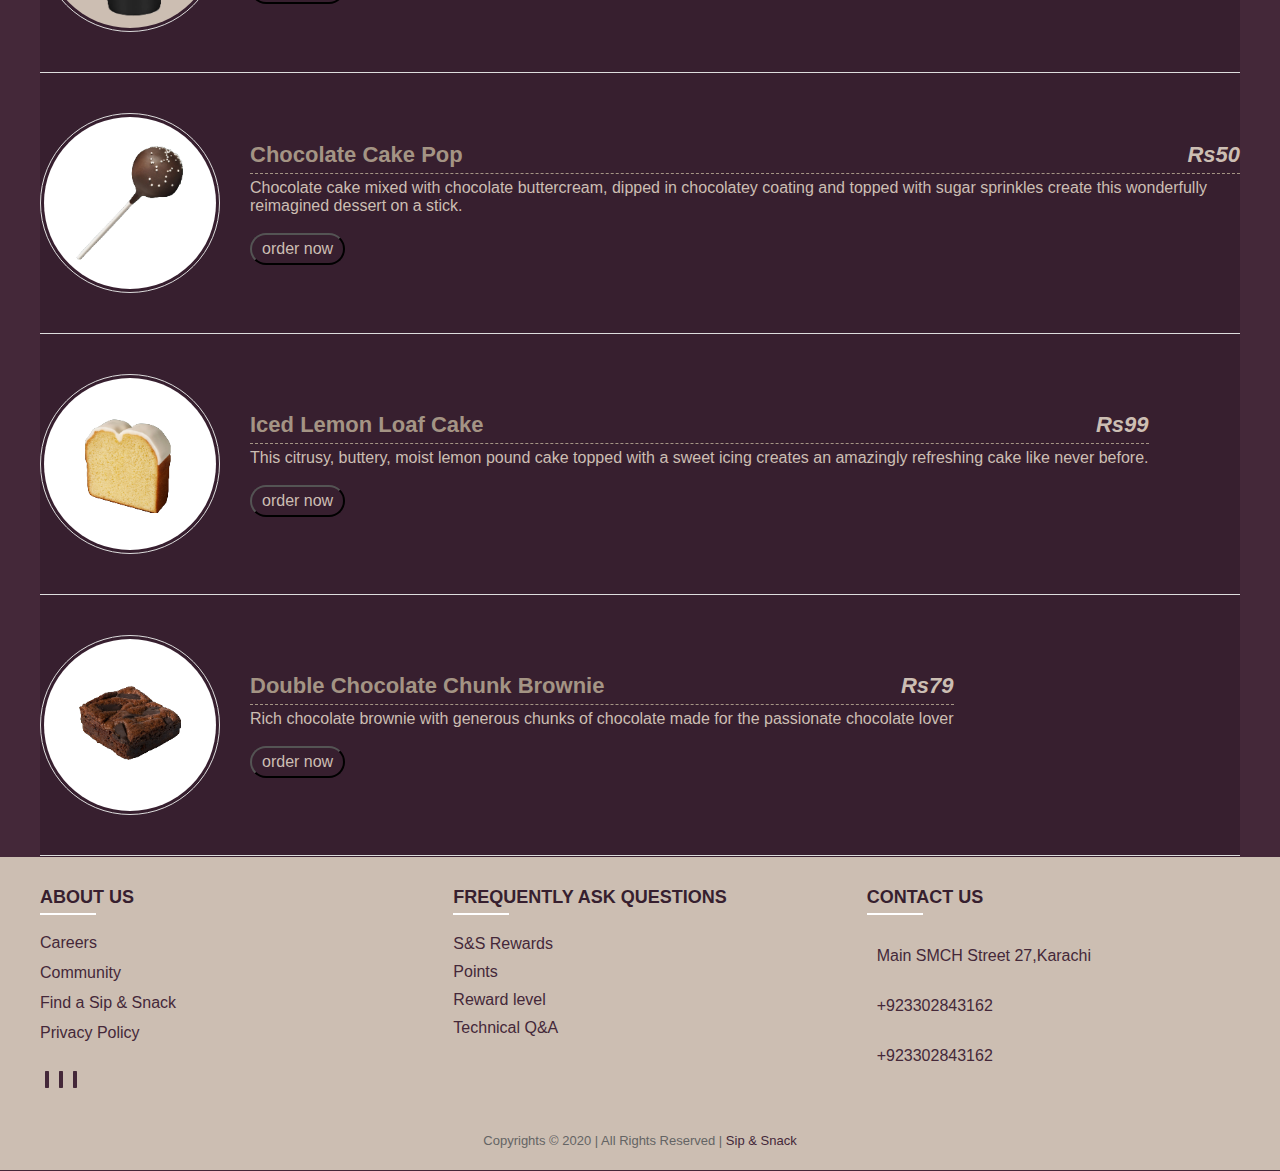
<file: whatsnew.html>
<!DOCTYPE html>
<html>
<head>
    <title>whatsnew</title>
    <link rel="stylesheet" href="css/menu.css">
    <link rel="stylesheet" href="css/whatsnew.css">
    <link rel="stylesheet" href="css/style.css">
    <link rel="stylesheet" href="css/footer.css">
</head>    
<body>

    <!--for nav-bar section-->
    <nav>
        <input type="checkbox" id="click">
        <label for="click" class="m-b">
            <i class="fa fa-bars" style="color: white;"></i>
        </label>
        <img src="images/logo1.png" alt="logo" class="logo">



        <ul>
            <li>
                <a class="active" href="index.html">Home</a>
            </li>

            <li>
                <a href="menu.html">Menu</a>
            </li>

            <li>
                <a href="whatsnew.html">Whats new</a>
            </li>
            <li>
                <a href="about us.html">About us</a>
            </li>
            <li>
                <a href="contact us.html">Contact</a>
            </li>
            <li>
                <a href="signup_form.html">Login</a>
            </li>
        </ul>
    </nav>

    <!---for the slide show -->
    <div class="slideshowsection ">
        <div class="slidershow middle">

            <div class="slides">
              <input type="radio" name="r" id="r1" checked>
              <input type="radio" name="r" id="r2">
              <input type="radio" name="r" id="r3">
              <input type="radio" name="r" id="r4">
              
              <div class="slide s1">
                  <video width="100%" height="100%" autoplay muted>
                      <source src="images/video slide.mp4" type="video/mp4">     
                    </video>
                <!-- <img src="slide 1.png" alt=""> -->
              </div>
              <div class="slide">
                <img src="images/slide2.png" alt="">
              </div>
              <div class="slide">
                <img src="images/slide 3.png" alt="">
              </div>
              <div class="slide">
                <img src="images/slide 4.png" alt="">
              </div>
            </div>
      
            <div class="navigation">
              <label for="r1" class="bar"></label>
              <label for="r2" class="bar"></label>
              <label for="r3" class="bar"></label>
              <label for="r4" class="bar"></label>

            </div>
            
          </div>    

    </div>

    <!--for the menu-->

    <div class="menu">
        
        <div class="new">
            <div class="title">
                <h4>new surprises from us </h4>
            </div>

            <!--for the deals section-->
            <div class="section">
                <h4> Deals </h4>
            </div>
            <div class="menusection">
                <div class="single-menu">
                    <img src="images/deal 1.png" alt="">
                    <div class="menu-content">
                        <h4>evening munchinks<span>Rs299</span></h4>
                        <p>fresh chicken samosa plate x6 with two cups of hot chai for a good breezy evening snack.</p><br>
                        <a href=""><button type="button" class="click">order now </button> </a> 
                    </div>
                </div>
                <div class="single-menu">
                    <img src="images/deal2.png" alt="">
                    <div class="menu-content">
                        <h4>kick start morning<span>Rs250</span></h4>
                        <p>one grilled chicken cheese sandwich with Our smooth signature Espresso to give you the right amount of energy you need to kickstart your day.</p><br>
                        <a href=""><button type="button" class="click">order now </button> </a>
                    </div>
                </div>
                <div class="single-menu">
                    <img src="images/deal 3.png" alt="">
                    <div class="menu-content">
                        <h4>rushed hush moenings<span>Rs199</span></h4>
                        <p>two large piles Chocolate Chip Cookie x12 eaxh with This fully-bodied dark roast coffee to give you the right amount of energy in a rush morning</p><br>
                        <a href=""><button type="button" class="click">order now </button> </a>
                    </div>
                </div>
            </div>

            
                <!--for the Discount section-->
                <div class="section">
                    <h4>discounts </h4>
                </div>
                <div class="menusection">
                    <div class="single-menu">
                        <img src="images/discount 2.png" alt="">
                        <div class="menu-content">
                            <h4>Get 10%off<span>till first order</span></h4>
                            <p>New here? order your first sip or snack to get 10% discoumt on your first order.</p><br>
                            <a href=""><button type="button" class="click">order now </button> </a> 
                        </div>
                    </div>
                    <div class="single-menu">
                        <img src="images/discount 1.png" alt="">
                        <div class="menu-content">
                            <h4>buy any sip get 1 free<span>till 12'0 clock</span></h4>
                            <p>order any sip from us till 12'0 clock to get one sip free of your choice.</p><br>
                            <a href=""><button type="button" class="click">order now </button> </a>
                        </div>
                    </div>
                </div>    
         
                 <!--for the new  arrivals  section-->
                 <div class="section">
                    <h4> new sip & snacks </h4>
                </div>
                <div class="menusection">
                    <div class="single-menu">
                        <img src="images/coffee cup black.png" alt="">
                        <div class="menu-content">
                            <h4>Iced Coffee with Milk<span>Rs299</span></h4>
                            <p>Freshly brewed Starbucks® Iced Coffee Blend with milk served chilled and sweetened over ice. An absolutely, seriously, refreshingly lift to any day..</p><br>
                            <a href=""><button type="button" class="click">order now </button> </a> 
                        </div>
                    </div>
                    <div class="single-menu">
                        <img src="images/coffee cup purple.png" alt="">
                        <div class="menu-content">
                            <h4>Caffè Americano<span>Rs250</span></h4>
                            <p>Espresso shots topped with hot water create a light layer of crema culminating in this wonderfully rich cup with depth and nuance.</p><br>
                            <a href=""><button type="button" class="click">order now </button> </a>
                        </div>
                    </div>
                    <div class="single-menu">
                        <img src="images/coffee cup purple.png" alt="">
                        <div class="menu-content">
                            <h4>Iced Black Tea<span>Rs299</span></h4>
                            <p>Premium black tea is sweetened just right and shaken with ice. It's the ideal iced tea—a rich and flavorful black tea journey awaits you.</p><br>
                            <a href=""><button type="button" class="click">order now </button> </a>
                        </div>
                    </div>
                    <div class="single-menu">
                        <img src="images/coffee cup black.png" alt="">
                        <div class="menu-content">
                            <h4>Iced Peach Green Tea<span>Rs199</span></h4>
                            <p>This boldly flavored iced tea—made with a combination of our peach-flavored fruit juice blend and Teavana® iced green tea, and then sweetened with liquid cane sugar and hand-shaken with ice—brings you refreshing vibes</p><br>
                            <a href=""><button type="button" class="click">order now </button> </a>
                        </div>
                    </div>
                    <div class="single-menu">
                        <img src="images/chocolate pop.png" alt="">
                        <div class="menu-content">
                            <h4>Chocolate Cake Pop<span>Rs50</span></h4>
                            <p>Chocolate cake mixed with chocolate buttercream, dipped in chocolatey coating and topped with sugar sprinkles create this wonderfully reimagined dessert on a stick.</p><br>
                            <a href=""><button type="button" class="click">order now </button> </a>
                        </div>
                    </div>    
                        <div class="single-menu">
                            <img src="images/bread.png" alt="">
                            <div class="menu-content">
                                <h4>Iced Lemon Loaf Cake<span>Rs99</span></h4>
                                <p>This citrusy, buttery, moist lemon pound cake topped with a sweet icing creates an amazingly refreshing cake like never before.</p><br>
                                <a href=""><button type="button" class="click">order now </button> </a>
                            </div>
                    </div>
    
                        <div class="single-menu">
                            <img src="images/beownie.png" alt="">
                            <div class="menu-content">
                                <h4>Double Chocolate Chunk Brownie<span>Rs79</span></h4>
                                <p>Rich chocolate brownie with generous chunks of chocolate made for the passionate chocolate lover</p><br>
                                <a href=""><button type="button" class="click">order now </button> </a>
                            </div>
                        </div>
                        <div class="single-menu">
                            <img src="images/cheese.png" alt="">
                            <div class="menu-content">
                                <h4>Ham & Cheese Croissant<span>Rs500</span></h4>
                                <p>Hickory-smoked ham and melted Swiss cheese enveloped in our buttery signature croissant. A French classic with savory delights and a flaky, golden crust.</p><br>
                                <a href=""><button type="button" class="click">order now </button> </a>
                            </div>
                        </div>
                    </div>

                </div>

    </div>
    <!--for the new footer section-->
    <footer>
        <div class="footer-div">
            <div class="left box">
                <h2 style="color: #371F2F;">About Us</h2>
                <div style="border-bottom: 2px solid white; width: 15%; margin-top: 5px;"></div>
                <div class="div-content">
                    <p>Careers
                        <br><br>
                        Community
                        <br><br>
                        Find a Sip & Snack
                        <br><br>
                        Privacy Policy
                    </p>
                    <div class="social-icons">
                        <a href="#"><span class="fa fa-facebook"></span></a>
                        <a href="#"><span class="fa fa-whatsapp"></span></a>
                        <a href="#"><span class="fa fa-instagram"></span></a>

                    </div>
                </div>
            </div>
            <div class="center box">
                <h2 style="color: #371F2F;">Frequently Ask Questions</h2>
                <div style="border-bottom: 2px solid white; width: 15%; margin-top: 5px;"></div>
                <div class="div-content">
                    <div class="services">
                        <a href="#">S&S Rewards </a>
                        <a href="#">Points</a>
                        <a href="#">Reward level</a>
                        <a href="#">Technical Q&A</a>

                    </div>
                </div>

            </div>
            <div class="right box">
                <h2 style="color: #371F2F;">Contact Us</h2>
                <div style="border-bottom: 2px solid white; width: 15%; margin-top: 5px;"></div>
                <div class="div-content">
                    <div class="location">
                        <span class="fa fa-map-marker"></span>
                        <span class="text">Main SMCH Street 27,Karachi</span>
                    </div>
                    <div class="phone">
                        <span class="fa fa-phone"></span>
                        <span class="text">+923302843162</span>
                    </div>
                    <div class="email">
                        <span class="fa fa-whatsapp"></span>
                        <span class="text">+923302843162</span>
                    </div>
                </div>
            </div>
        </div>
        <div class="bottom">
            <span class="credit">Copyrights &copy 2020 | All Rights Reserved | <span>Sip & Snack</span></span>
        </div>
    </footer>

    <!--JS file-->
    <script src="js/whatsnew.js"></script>
</body>
</html>
</file>
<file: css/style.css>
*{
    padding: 0%;
    margin: 0%;
    text-decoration: none;
    box-sizing: border-box;
    list-style: none;
}

body{
    font-family: 'Rubik', sans-serif;
}
nav{
    background-color: #442839;
    width: 100%;
    height:80px;
    position: fixed;
    z-index: 3;
}
.logo{
  position: relative;
  max-width: 80px;
  box-sizing: content-box;
  padding: 0 50px;
  padding-top: 20px;

  

}
nav ul{
    float: right;
    margin-right: 20px;
}

nav ul li{
    display: inline;
    line-height: 80px;
    margin: 0 10px;
}
nav ul li a{
    color: white;
    font-size: 16px;
    padding: 7px 11px;
    border-radius: 3px;
    text-transform: uppercase;
    border-width: 0px;
}
a.active,
a:hover{
    color: #CCBEB2;
    transition: .5s;
}
 .m-b{
    margin-right: 40px;
    float: right;
    line-height: 80px;
    font-size: 30px;
    cursor: pointer;
    display: none;
}
#click{
    display: none;
}
@media(max-width:900px){
    .logo {
        padding-left: 50px;
    }
    nav ul li a{
        font-size: 13px;
    }


    .m-b{
        display: block;
    }


ul{
    position: fixed;
    width: 100%;
    height: 100%;
    display: block;
    background:#442839;
    text-align: center;
    top: 80px;
    left:-100;
    transition: .8s;
}
nav ul li {
    display: block;
    line-height: 40px;
    margin: 50px 0;
}

nav ul li a {
    font-size: 20px;
}

a:hover,a.active{
    border: none;
    
}
#click:checked ~ ul{
    left: 0;
}

}
section{
    position:relative ;
    width: 100%;
    min-height: 100vh;
    padding: 100px;
    display: flex;
    justify-content: space-between;
    align-items: center;
    background-color: #442839;
}
section .circle{
    position: absolute;
    top: 0;
    left: 0;
    width: 100%;
    height: 100%;
    background: #371F2F;
    clip-path: circle(45% at right 90%);
}
.content{
    position: relative;
    width: 100%;
    display: flex;
    justify-content: space-between;
    align-items: center;
}
.content .textbox{
    position: relative;
    max-width: 600px;
    margin-right: 20px;
}
.content .textbox h2{
    color: #fff;
    font-size: 3em;
    margin: 0px;
    line-height: height 1.4em;
    font-weight: 700; 
}
.content .textbox p{
    color: #fff;
}
.content .textbox a{
    display: inline-block;
    margin-top: 20px;
    padding: 8px 20px;
    background:#CCBEB2;
    color: #371F2F;
    border-radius: 40px;
    font-weight: 500;
    letter-spacing: 1px;
    text-decoration: none;
    transition: .3sec;
}

.content .textbox a:hover{
    background-color: white;
    color: black;
}
strong{
    font-size: 30px;
    line-height: -5px;

}
.content .imgbox {
    width: 800px;
    display: flex;
    justify-content: center;
    padding-right: 50px; 

}
.content .imgbox img{
    width: 100%;
    transform: rotate(10deg);
    transition: .3s;
    
}
.content .imgbox img:hover{
    transform: rotate(-10deg);
    

}
.thumb{
    position: absolute;
    left: 50%;
    bottom: 20px;
    transform: translate(-70%,70%);
    display: flex;
}
.thumb li {
    list-style: none;
    display: inline-block;
    cursor: pointer;
    transition: 0.5s;
}
.thumb li:hover{
    transform: translateY(-15px);
    
}
.thumb li img {
    max-width: 90px;
    
}
.sci{
    bottom: 29%;
    left: 18%;
    position: absolute;
    display: flex;
    justify-content: center;
    align-items: center;
}
.sci {
    list-style: none;
}
.sci  a span{
    display: inline-block;
    margin-left: 15px;
    background: #fff;
    width: 30px;
    height: 30px;
    display: flex;
    justify-content: center;
    align-items: center;
    border-radius: 50%;
    transition: 0.2s ease-in-out;
}
.sci a span:hover{
    background: #442839;
    transform: translateY(-10px);
}
</file>
<file: css/footer.css>
footer {
    position: relative;
    width: 100%;
    background-color:#CCBEB2;
    color: #442839;
    padding: 20px 20px 0 20px;
}

.footer-div {
    display: flex;
}

.footer-div .box {
    flex-basis: 50%;
    padding: 10px 20px;
}

.box h2 {
    font-size: 18px;
    font-weight: 600;
    text-transform: uppercase;
}

.box .div-content {
    margin: 20px 0 0 0;
}

.box .div-content p {
    text-align: justify;
    font-size: 16px;
    line-height: 15px;
    
}

.left .div-content .social-icons {
    margin: 20px 0 0 0;
}

.left .div-content .social-icons a {
    padding: 0 5px;
    color:#CCBEB2;
}

.left .div-content .social-icons a span {
    height: 40px;
    width: 40px;
    background-color: #442839;
    line-height: 40px;
    text-align: center;
    font-size: 16px;
    border-radius: 10%;
    transition: .3s;
    padding: 0 2px;
}

.left .div-content .social-icons a span:hover {
    color: #371F2F;
    background-color: #ffffff;
}

.right .div-content .fa {
    height: 40px;
    width: 40px;
    background-color: #371F2F;
    color: #CCBEB2;
    line-height: 40px;
    text-align: center;
    font-size: 18px;
    border-radius: 50%;
    transition: .3s;
    cursor: pointer;
    /* border: 2px solid #CCBEB2; */
}


.right .div-content .text {
    font-size: 16px;
    font-weight: 500;
    padding-left: 10px;
}

.right .div-content .phone {
    margin: 10px 0px;
}

.center .div-content .services a {
    display: block;
    margin: 0 0 10px 0;
    color:#442839;
    transition: .3s;
}

.center .div-content .services a:hover {
    color: #371F2F;
}

.bottom {
    text-align: center;
    height: 60px;
    background-color: #CCBEB2;
    line-height: 60px;
}

.bottom .credit {
    font-size: 13px;
    color: rgb(100, 100, 100);
}

.bottom .credit span {
    color: #442839;
}

@media screen and (max-width:830px) {
    footer {
        position: relative;
        bottom: 0;

    }

    .footer-div{
        flex-wrap: wrap;
        flex-direction: column;
    }
}
</file>
<file: css/aboutus.css>
*{
    margin: 0;
    padding: 0;
    font-family: "Open Sans",sans-serif;
    box-sizing: border-box;
}
.about-section{
    background: url("../images/coffee beans.jpg") no-repeat left;
    background-size: 55%;
    background-color: #442839;
    overflow: hidden;
    padding: 100px 0;
}

.inner-container{
    width: 55%;
    float: right;
    background-color: #CCBEB2;
    padding: 150px;
    border-radius: 46% ;
}

.inner-container h1{
    margin-bottom: 30px;
    font-size: 30px;
    font-weight: 900;
    color:#371F2F ;
}

.skills span{
    color: #442839;
    font-size: 16px;
}

.text{
    font-size: 18px;
    color: #545454;
    line-height: 20px;
    text-align: justify;
    margin-bottom: 40px;
    font-weight: 700;
}

.skills{
    display: flex;
    justify-content: space-between;
    font-weight: 700;
    font-size: 13px;
}

@media screen and (max-width:1200px){
    .inner-container{
        padding: 80px;
    }
}

@media screen and (max-width:1000px){
    .about-section{
        background-size: 100%;
        padding: 100px 40px;
    }
    .inner-container{
        width: 100%;
    }
}

@media screen and (max-width:600px){
    .about-section{
        padding: 0;
    }
    .inner-container{
        padding: 60px;
    }
}
</file>
<file: css/menu.css>
*{
    margin:0;
    padding:0;
    box-sizing:border-box
}
@import url('https://fonts.googleapis.com/css2?family=Poppins&display=swap');
body{
    font-family: 'Poppins', sans-serif;
    background-color: #442839;
}
.wrapper{
  position: relative;
  width:1200px;
  margin:auto;
}
.title{

  border-radius: 13px;
  background-color: #371f2f;  
  text-align:center;
  margin-bottom:60px;

}
.title h4{

  color: #a49484; 
  text-transform:capitalize;
  font-size:36px;
  position:relative;
  display:inline-block;
  padding-bottom:10px;
  
}
.title h4 span{

  color: #ccbeb3;  
  display:block;
  font-size:18px;
  font-style:italic;
  margin-bottom:-10px;
}
.title h4:before{
  position:absolute;
  content:"";
  width:100px;
  height:2px;
  background-color:#a49484;
  bottom:0;
  left:50%;
  transform:translateX(-50%);
}

.section h4{

  color: #a49484; 
  text-transform:capitalize;
  font-size:36px;
  position:relative;
  display:inline-block;
  padding-bottom:10px;
  
}
.section{

  border-radius: 13px;
  background: transparent;  
  text-align:  center;
  margin-bottom:60px;
  border: 1px solid #a49484;

}
.menu{
  display:flex;
  flex-wrap:wrap;
  justify-content:space-between;

}
.single-menu{
  flex-basis:580px;
  margin-bottom:40px;
  padding-bottom:40px;
  border-bottom:1px solid #ddd;
}
.single-menu:nth-child(9), .single-menu:nth-child(10){
  border-bottom:0;
}
.single-menu{
  display:flex;
  flex-direction:row;
  align-items:center;
}
.single-menu:hover img{
  border-radius:0;
}
.single-menu img{
  max-width:180px;
  margin-right:30px;
  border-radius:50%;
  border:1px solid #ddd;
  padding:3px;
  transition:.5s;
}
.single-menu h4{
  text-transform:capitalize;
  color: #a49484;
  font-size:22px;
  border-bottom:1px dashed #a49484;
  margin-bottom:5px;
  padding-bottom:5px;
}
.single-menu p{

  color: #ccbeb3;

}
.single-menu h4 span{
  float:right;
  color:#ccbeb3;
  font-style:italic;
}
.click{

    color: #ccbeb3;
    background-color: #371f2f;;
    padding: 5px 10px;
    border-radius: 20px;
    text-align: center;
    font-size: 16px;
    display: inline-block;
    transition-duration: 0.4s;
    
}
.click:hover{

    color: #442839;
    background-color: #ccbeb3;
     
}
</file>
<file: css/signup (1).css>
body{
    background-color: #442839;
}
.max-height {
    top: 80px;
    position: relative;
}

.form_div{
    margin: auto;
    text-align: center;
    width: 50%;
    background-color: #371F2F;
    border-radius: 20px;
   
}



h2{
    color: white;
    margin-bottom: 0;
    padding: 30px;
    font-weight: lighter;
    letter-spacing: 1px;
    font-size: 30px;
}

input{
    padding: 10px;
    margin-bottom: 20px;
    width:65%;
    border-radius: 5px;
    border: none;

}


/* input:focus{
    color: white;
    background: linear-gradient(-60deg,rgb(184, 74, 0),rgb(54, 30, 2));
    transition-duration: .5s;
} */



.button{
    width: 120px;
    color:white;
    padding: 10;
    background:  
    font-weight: 500;
}

.button:hover{
    background: #442839;
    color: black;
    transition-duration: .3s;
    cursor: pointer;
   
}
form .submit
{
    border-color: transparent;
    color:#fff;
}
.fn
{
    margin:10px 0;
    background:transparent;
    border:0;
    border-bottom:2px solid black;
    padding:10px; 
    color: #fff; 
}
.close {
    color: #aaa;
    float: right;
    font-size: 28px;
    font-weight: bold;
  }
  
  .close:hover,
  .close:focus {
    color: black;
    text-decoration: none;
    cursor: pointer;
  }
</file>
<file: css/whatsnew.css>
@import url('https://fonts.googleapis.com/css2?family=Poppins&display=swap');


/*forslideshow*/ 
body{
    font-family: 'Poppins', sans-serif;
    background-color: #442839;
    margin: 0;
    padding: 0;
}
nav{
  background-color: #442839;
  width: 100%;
  height:80px;
  position: fixed;
  z-index: 3;
}
.slideshowsection{
 
    position: relative; top: 250px;    


}
.slidershow{
    width: 700px;
    height: 400px;
    overflow: hidden;
  }
  .middle{
    position: absolute;
    top: 50%;
    left: 50%;
    transform: translate(-50%,-50%);
  }
  .navigation{
    position: absolute;
    bottom: 20px;
    left: 50%;
    transform: translateX(-50%);
    display: flex;
  }
  .bar{
    width: 50px;
    height: 10px;
    border: 2px solid #442839;
    margin: 6px;
    cursor: pointer;
    transition: 0.4s;
  }
  .bar:hover{
    background: #a89b8b;
  }
  
  input[name="r"]{
      position: absolute;
      visibility: hidden;
  }
  
  .slides{
    width: 500%;
    height: 100%;
    display: flex;
  }
  
  .slide{
    width: 20%;
    transition: 0.6s;
  }
  .slide img{
    width: 100%;
    height: 100%;
  }
  
  #r1:checked ~ .s1{
    margin-left: 0;
  }
  #r2:checked ~ .s1{
    margin-left: -20%;
  }
  #r3:checked ~ .s1{
    margin-left: -40%;
  }
  #r3:checked ~ .s1{
    margin-left: -60%;
  }

  /*formenu*/

  .menusection{

    
     
    background-color:#371f2f;
    border-radius: 20px;
    

  }
  .new{
    position: relative; top: 400px;  
    width:1200px;
    margin:100px auto;
  }
  .title{
  
    border-radius: 13px;
    background-color: #ccbeb3;  
    text-align:center;
    margin-bottom:60px;
    border: 5px solid #371f2f;
  
  }
  .title h4{
  
    color: #371f2f; 
    text-transform:capitalize;
    font-size:36px;
    position:relative;
    display:inline-block;
    padding-bottom:10px;
    
    
  }
  
  .title h4:before{
    position:absolute;
    content:"";
    width:100px;
    height:2px;
    background-color:#371f2f;
    bottom:0;
    left:50%;
    transform:translateX(-50%);
  }

  .section h4{

    color: #a49484; 
    text-transform:capitalize;
    font-size:36px;
    position:relative;
    display:inline-block;
    padding-bottom:10px;
    
  }
  .section{
  
    border-radius: 13px;
    background: transparent;  
    text-align:  center;
    margin-bottom:60px;
    
  
  }
  .section h4:before{
    position:absolute;
    content:"";
    width:100px;
    height:2px;
    background-color:#ccbeb3;
    bottom:0;
    left:50%;
    transform:translateX(-50%);
  }
  .menu{
    display:flex;
    flex-wrap:wrap;
    justify-content:space-between;
  }
  .single-menu{
    flex-basis:580px;
    margin-bottom:40px;
    padding-bottom:40px;
    border-bottom:1px solid #ddd;
  }
  .single-menu:nth-child(9), .single-menu:nth-child(10){
    border-bottom:0;
  }
  .single-menu{
    display:flex;
    flex-direction:row;
    align-items:center;
  }
  .single-menu:hover img{
    border-radius:0;
  }
  .single-menu img{
    max-width:180px;
    margin-right:30px;
    border-radius:50%;
    border:1px solid #ddd;
    padding:3px;
    transition:.5s;
  }
  .single-menu h4{
    text-transform:capitalize;
    color: #a49484;
    font-size:22px;
    border-bottom:1px dashed #a49484;
    margin-bottom:5px;
    padding-bottom:5px;
  }
  .single-menu p{
  
    color: #ccbeb3;
  
  }
  .single-menu h4 span{
    float:right;
    color:#ccbeb3;
    font-style:italic;
  }
  .click{
  
      color: #ccbeb3;
      background-color: #371f2f;;
      padding: 5px 10px;
      border-radius: 20px;
      text-align: center;
      font-size: 16px;
      display: inline-block;
      transition-duration: 0.4s;
      
  }
  .click:hover{
  
      color: #442839;
      background-color: #ccbeb3;
       
  }
  
 /* new css  */
 .logo{
  position: relative;
  max-width: 80px;
  box-sizing: content-box;
  padding: 0 50px;
  padding-top: 20px;

  

}
nav ul{
    float: right;
    margin-right: 20px;
}

nav ul li{
    display: inline;
    line-height: 80px;
    margin: 0 10px;
}
nav ul li a{
    color: white;
    font-size: 16px;
    padding: 7px 11px;
    border-radius: 3px;
    text-transform: uppercase;
    border-width: 0px;
}
a.active,
a:hover{
    color: #CCBEB2;
    transition: .5s;
}
 .m-b{
    margin-right: 40px;
    float: right;
    line-height: 80px;
    font-size: 30px;
    cursor: pointer;
    display: none;
}
#click{
    display: none;
}
@media(max-width:900px){
    .logo {
        padding-left: 50px;
    }
    nav ul li a{
        font-size: 13px;
    }


    .m-b{
        display: block;
    }


ul{
    position: fixed;
    width: 100%;
    height: 100%;
    display: block;
    background:#442839;
    text-align: center;
    top: 80px;
    left:-100;
    transition: .8s;
}
nav ul li {
    display: block;
    line-height: 40px;
    margin: 50px 0;
}

nav ul li a {
    font-size: 20px;
}

a:hover,a.active{
    border: none;
    
}
#click:checked ~ ul{
    left: 0;
}
}
 /* new footer  */
 footer {
  position: relative;
  width: 100%;
  background-color:#CCBEB2;
  color: #442839;
  padding: 20px 20px 0 20px;
}

.footer-div {
  display: flex;
}

.footer-div .box {
  flex-basis: 50%;
  padding: 10px 20px;
}

.box h2 {
  font-size: 18px;
  font-weight: 600;
  text-transform: uppercase;
}

.box .div-content {
  margin: 20px 0 0 0;
}

.box .div-content p {
  text-align: justify;
  font-size: 16px;
  line-height: 15px;
  
}

.left .div-content .social-icons {
  margin: 20px 0 0 0;
}

.left .div-content .social-icons a {
  padding: 0 5px;
  color:#CCBEB2;
}

.left .div-content .social-icons a span {
  height: 40px;
  width: 40px;
  background-color: #442839;
  line-height: 40px;
  text-align: center;
  font-size: 16px;
  border-radius: 10%;
  transition: .3s;
  padding: 0 2px;
}

.left .div-content .social-icons a span:hover {
  color: #371F2F;
  background-color: #ffffff;
}

.right .div-content .fa {
  height: 40px;
  width: 40px;
  background-color: #371F2F;
  color: #CCBEB2;
  line-height: 40px;
  text-align: center;
  font-size: 18px;
  border-radius: 50%;
  transition: .3s;
  cursor: pointer;
  /* border: 2px solid #CCBEB2; */
}


.right .div-content .text {
  font-size: 16px;
  font-weight: 500;
  padding-left: 10px;
}

.right .div-content .phone {
  margin: 10px 0px;
}

.center .div-content .services a {
  display: block;
  margin: 0 0 10px 0;
  color:#442839;
  transition: .3s;
}

.center .div-content .services a:hover {
  color: #371F2F;
}

.bottom {
  text-align: center;
  height: 60px;
  background-color: #CCBEB2;
  line-height: 60px;
}

.bottom .credit {
  font-size: 13px;
  color: rgb(100, 100, 100);
}

.bottom .credit span {
  color: #442839;
}

@media screen and (max-width:830px) {
  footer {
      position: relative;
      bottom: 0;

  }

  .footer-div{
      flex-wrap: wrap;
      flex-direction: column;
  }
}
</file>
